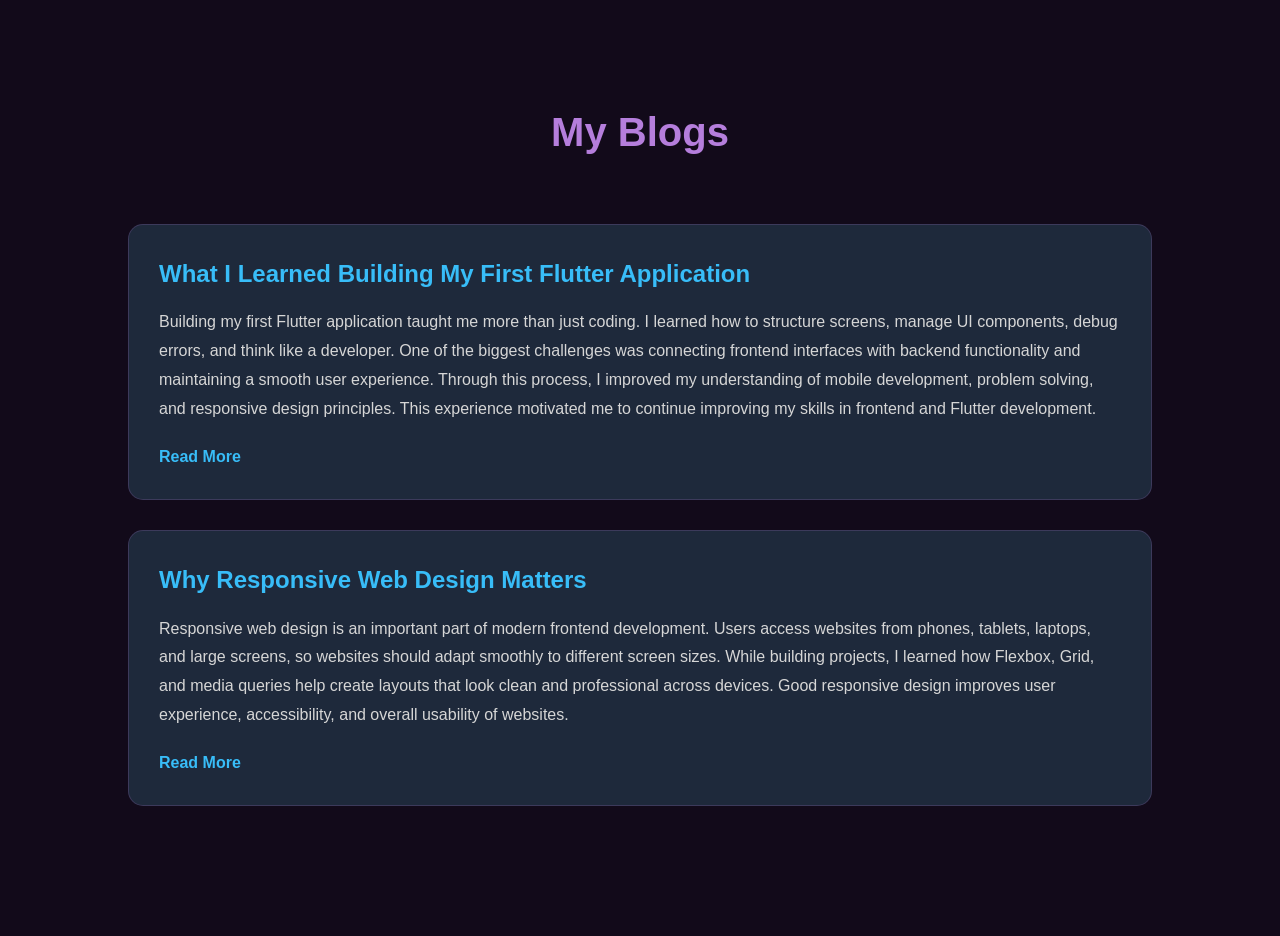
<file: blogs.html>
<!DOCTYPE html>
<html lang="en">
<head>
    <meta charset="UTF-8">
    <meta name="viewport" content="width=device-width, initial-scale=1.0">
    <title>Blogs | Zebib Fekadu</title>

    <link rel="stylesheet" href="style.css">

    <style>

        .blogs-container{
            padding:100px 10%;
            min-height:100vh;
        }

        .blog-card{
            background:#1e293b;
            padding:30px;
            border-radius:15px;
            margin-bottom:30px;
        }

        .blog-card h2{
            margin-bottom:15px;
            color:#38bdf8;
        }

        .blog-card p{
            margin-bottom:20px;
            line-height:1.8;
        }

        .blog-card a{
            color:#38bdf8;
            text-decoration:none;
            font-weight:600;
        }

    </style>
</head>

<body>

    <div class="blogs-container">

        <h1 class="section-title">My Blogs</h1>

        <!-- BLOG 1 -->

        <div class="blog-card">

            <h2>
                What I Learned Building My First Flutter Application
            </h2>

            <p>
                Building my first Flutter application taught me more than just coding.
                I learned how to structure screens, manage UI components,
                debug errors, and think like a developer.

                One of the biggest challenges was connecting frontend interfaces
                with backend functionality and maintaining a smooth user experience.
                Through this process, I improved my understanding of mobile development,
                problem solving, and responsive design principles.

                This experience motivated me to continue improving my skills
                in frontend and Flutter development.
            </p>

            <a href="#">
                Read More
            </a>

        </div>

        <!-- BLOG 2 -->

        <div class="blog-card">

            <h2>
                Why Responsive Web Design Matters
            </h2>

            <p>
                Responsive web design is an important part of modern frontend development.
                Users access websites from phones, tablets, laptops, and large screens,
                so websites should adapt smoothly to different screen sizes.

                While building projects, I learned how Flexbox, Grid,
                and media queries help create layouts that look clean and professional
                across devices.

                Good responsive design improves user experience,
                accessibility, and overall usability of websites.
            </p>

            <a href="#">
                Read More
            </a>

        </div>

    </div>

</body>
</html>
</file>
<file: style.css>
/* =========================
   GLOBAL RESET
========================= */

*{
    margin:0;
    padding:0;
    box-sizing:border-box;
}

html{
    scroll-behavior:smooth;
}

/* =========================
   BASE THEME
========================= */

body{
    font-family:'Poppins', sans-serif;
    background:#120a1a;
    color:#f5f5f5;
    line-height:1.6;
}

/* =========================
   NAVBAR
========================= */

.navbar{
    display:flex;
    justify-content:space-between;
    align-items:center;
    padding:25px 10%;
    position:sticky;
    top:0;
    background:#120a1a;
    border-bottom:1px solid rgba(181,126,220,0.2);
    z-index:1000;
}

.logo{
    font-size:28px;
    font-weight:700;
    color:#b57edc;
}

.nav-links{
    display:flex;
    list-style:none;
    gap:30px;
}

.nav-links a{
    text-decoration:none;
    color:#f5f5f5;
    transition:0.3s;
}

.nav-links a:hover{
    color:#f4c2c2;
}

/* =========================
   HERO SECTION
========================= */

.hero{
    min-height:90vh;
    display:flex;
    justify-content:space-between;
    align-items:center;
    padding:0 10%;
    gap:50px;
}

.hero-text h1{
    font-size:60px;
}

.hero-text h2{
    color:#b57edc;
    margin-bottom:15px;
}

.hero-description{
    max-width:500px;
    margin-bottom:25px;
    color:#d6d6d6;
}

.hero-image img{
    width:320px;
    border-radius:20px;
    border:2px solid rgba(181,126,220,0.3);
}

/* =========================
   SOCIAL ICONS
========================= */

.social-icons{
    display:flex;
    gap:15px;
    margin-bottom:25px;
}

.social-icons img{
    width:35px;
    transition:0.3s;
}

.social-icons img:hover{
    transform:scale(1.2);
    filter:drop-shadow(0 0 8px #b57edc);
}

/* =========================
   BUTTON
========================= */

.btn{
    display:inline-block;
    background:#b57edc;
    color:#120a1a;
    padding:12px 24px;
    border-radius:10px;
    text-decoration:none;
    font-weight:600;
    transition:0.3s;
}

.btn:hover{
    background:#f4c2c2;
    transform:translateY(-3px);
}

/* =========================
   SECTIONS
========================= */

section{
    padding:100px 10%;
}

.section-title{
    text-align:center;
    font-size:40px;
    margin-bottom:60px;
    color:#b57edc;
}

/* =========================
   ABOUT
========================= */

.about-content{
    max-width:800px;
    margin:auto;
    text-align:center;
    color:#d6d6d6;
}

/* =========================
   TOOLS
========================= */

.tools-grid{
    display:grid;
    grid-template-columns:repeat(auto-fit,minmax(150px,1fr));
    gap:25px;
}

.tool-card{
    background:#1c1425;
    border:1px solid rgba(181,126,220,0.2);
    padding:30px;
    border-radius:15px;
    text-align:center;
    transition:0.3s;
}

.tool-card:hover{
    transform:translateY(-5px);
    border-color:#b57edc;
}

.tool-card img{
    width:60px;
    margin-bottom:15px;
}

/* =========================
   PROJECTS
========================= */

.projects-grid{
    display:grid;
    grid-template-columns:repeat(auto-fit,minmax(320px,1fr));
    gap:30px;
}

.project-card{
    background:#1c1425;
    border:1px solid rgba(181,126,220,0.2);
    border-radius:15px;
    overflow:hidden;
    transition:0.3s;
}

.project-card:hover{
    transform:translateY(-5px);
    border-color:#b57edc;
}

.project-card img{
    width:100%;
    height:220px;
    object-fit:cover;
}

.project-content{
    padding:25px;
}

.project-content h3{
    margin-bottom:15px;
    color:#f5f5f5;
}

.project-content p{
    margin-bottom:20px;
    color:#cfcfcf;
}

/* =========================
   BLOGS
========================= */

.blogs-container{
    padding:100px 10%;
}

.blog-card{
    background:#1c1425;
    border:1px solid rgba(181,126,220,0.2);
    padding:30px;
    border-radius:15px;
    margin-bottom:30px;
}

.blog-card h2{
    color:#b57edc;
    margin-bottom:15px;
}

.blog-card p{
    color:#d6d6d6;
    margin-bottom:20px;
    line-height:1.8;
}

.blog-card a{
    color:#f4c2c2;
    text-decoration:none;
    font-weight:600;
}

/* =========================
   FOOTER
========================= */

.footer{
    text-align:center;
    padding:30px;
    background:#0d0712;
    color:#b57edc;
    margin-top:50px;
}

/* =========================
   RESPONSIVE
========================= */

@media(max-width:768px){

    .hero{
        flex-direction:column;
        text-align:center;
        padding-top:60px;
    }

    .hero-text h1{
        font-size:42px;
    }

    .nav-links{
        gap:15px;
        font-size:14px;
    }

    .social-icons{
        justify-content:center;
    }
}
</file>
